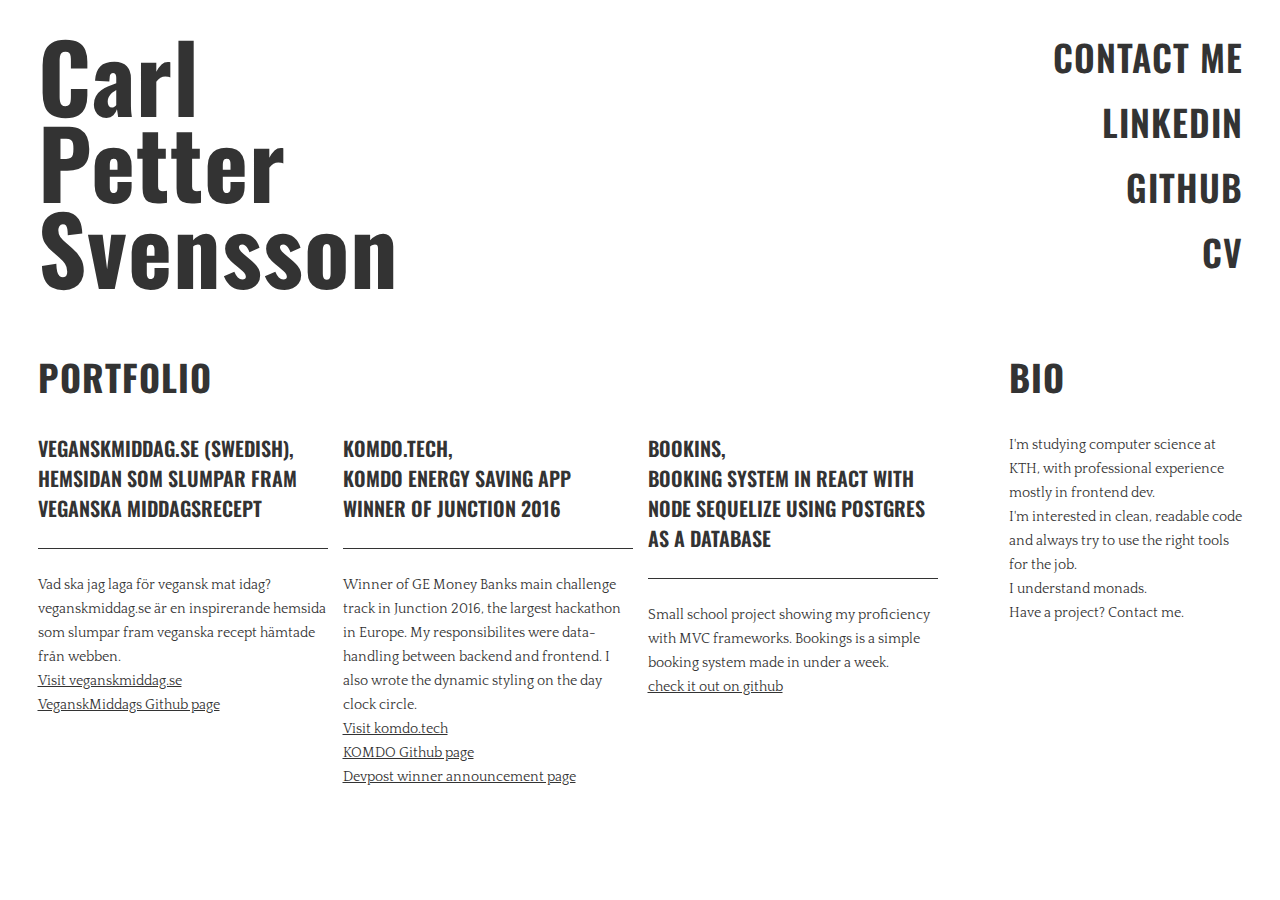
<file: index.html>
<!DOCTYPE html>
<html lang="en">

<head>
    <meta name="viewport" content="width=device-width, initial-scale=1.0">
    <meta charset="UTF-8">
    <link rel="apple-touch-icon" sizes="180x180" href="/apple-touch-icon.png">
    <link rel="icon" type="image/png" sizes="32x32" href="/favicon-32x32.png">
    <link rel="icon" type="image/png" sizes="16x16" href="/favicon-16x16.png">
    <link rel="manifest" href="/manifest.json">
    <link rel="mask-icon" href="/safari-pinned-tab.svg" color="#5bbad5">
    <meta name="theme-color" content="#ffffff">
    <link href="https://fonts.googleapis.com/css?family=Oswald|Quattrocento" rel="stylesheet">
    <link href="style.css" rel="stylesheet" type="text/css">
    <link href="mobile_menu.css" rel="stylesheet" type="text/css">
    <!-- Global Site Tag (gtag.js) - Google Analytics -->
    <script async src="https://www.googletagmanager.com/gtag/js?id=UA-88941103-2"></script>
    <script>
      window.dataLayer = window.dataLayer || [];
      function gtag(){dataLayer.push(arguments)};
      gtag('js', new Date());

      gtag('config', 'UA-88941103-2');
    </script>

    <title>Carl Petter Svensson</title>
</head>

<body id="body">
    <div class="modal-menu">
        <nav>
            <a target="_blank" rel="noopener" href="mailto:karlpetter.svensson91@gmail.com">
                <h3>CONTACT ME</h3>
            </a>
            <a target="_blank" rel="noopener" href="https://www.linkedin.com/in/karl-petter-svensson-865a8b43/">
                <h3>LINKEDIN</h3>
            </a>
            <a target="_blank" rel="noopener" href="https://github.com/karlpet">
                <h3>GITHUB</h3>
            </a>
            <a target="_blank" rel="noopener" href="https://github.com/karlpet/karlpet.github.io/blob/master/Professional_CV.pdf">
                <h3>CV</h3>
            </a>
        </nav>
    </div>

    <header>
        <div class="burger-container" onclick="toggleMenu()">
            <div id="menu_icon"><span></span></div>
        </div>
        <section class="title">
            <h1>Carl</h1>
            <h1>Petter</h1>
            <h1>Svensson</h1>
        </section>


        <section class="links">
            <a target="_blank" rel="noopener" href="mailto:karlpetter.svensson91@gmail.com">
                <h3>CONTACT ME</h3>
            </a>
            <a target="_blank" rel="noopener" href="https://www.linkedin.com/in/karl-petter-svensson-865a8b43/">
                <h3>LINKEDIN</h3>
            </a>
            <a target="_blank" rel="noopener" href="https://github.com/karlpet">
                <h3>GITHUB</h3>
            </a>
            <a target="_blank" rel="noopener" href="https://github.com/karlpet/karlpet.github.io/blob/master/Professional_CV.pdf">
                <h3>CV</h3>
            </a>
        </section>
    </header>

    <main class="main-content">
        <section class="bio">
            <h2>BIO</h2>
            <p>I'm studying computer science at KTH, with professional experience mostly in frontend dev.</p>
            <p>I'm interested in clean, readable code and always try to use the right tools for the job.</p>
            <p>I understand monads.</p>
            <p>Have a project? Contact me.</p>
        </section>
        <section class="portfolio">
            <h2>PORTFOLIO</h2>
            <div class="articles">
                <article>
                    <h4>
                        VEGANSKMIDDAG.SE (SWEDISH),<br> HEMSIDAN SOM SLUMPAR FRAM<br> VEGANSKA MIDDAGSRECEPT
                    </h4>
                    <div class="line"></div>
                    <p>Vad ska jag laga för vegansk mat idag? veganskmiddag.se är en inspirerande hemsida som slumpar fram veganska
                        recept hämtade från webben.
                    </p>
                    <a target="_blank" rel="noopener" href="http://veganskmiddag.herokuapp.com">Visit veganskmiddag.se</a>
                    <a target="_blank" rel="noopener" href="https://github.com/karlpet/veganskmiddag">VeganskMiddags Github page</a>
                </article>
                <article>
                    <h4>
                        KOMDO.TECH,<br> KOMDO ENERGY SAVING APP<br> WINNER OF JUNCTION 2016
                    </h4>
                    <div class="line"></div>
                    <p>
                        Winner of GE Money Banks main challenge track in Junction 2016, the largest hackathon in Europe. My responsibilites were
                        data-handling between backend and frontend. I also wrote the dynamic styling on the day clock circle.
                    </p>
                    <a target="_blank" rel="noopener" href="http://calm-peak-94128.herokuapp.com/">Visit komdo.tech</a>
                    <a target="_blank" rel="noopener" href="https://github.com/karlpet/Junction2016">KOMDO Github page</a>
                    <a target="_blank" rel="noopener" href="https://devpost.com/software/junction2016-zw7qno">Devpost winner announcement page</a>
                </article>
                <article>
                    <h4>
                        BOOKINS, <br>BOOKING SYSTEM IN REACT WITH NODE SEQUELIZE USING POSTGRES AS A DATABASE
                    </h4>
                    <div class="line"></div>
                    <p>
                        Small school project showing my proficiency with MVC frameworks. Bookings is a simple booking system
                        made in under a week.
                    </p>
                    <a target="_blank" rel="noopener" href="https://github.com/karlpet/bookings">check it out on github</a>
                </article>
            </div>
        </section>
    </main>

    <script>
        function toggleMenu() {
            var menu = document.querySelector('.modal-menu');
            menu.classList.toggle('menu-opened');
            var burgerContainer = document.querySelector('.burger-container');
            burgerContainer.classList.toggle('menu-opened');
            var burgerContainer = document.querySelector('.main-content');
            burgerContainer.classList.toggle('menu-opened');
            var body = document.getElementById('body');
            body.classList.toggle('menu-opened');

        }
    </script>
</body>

</html>
</file>
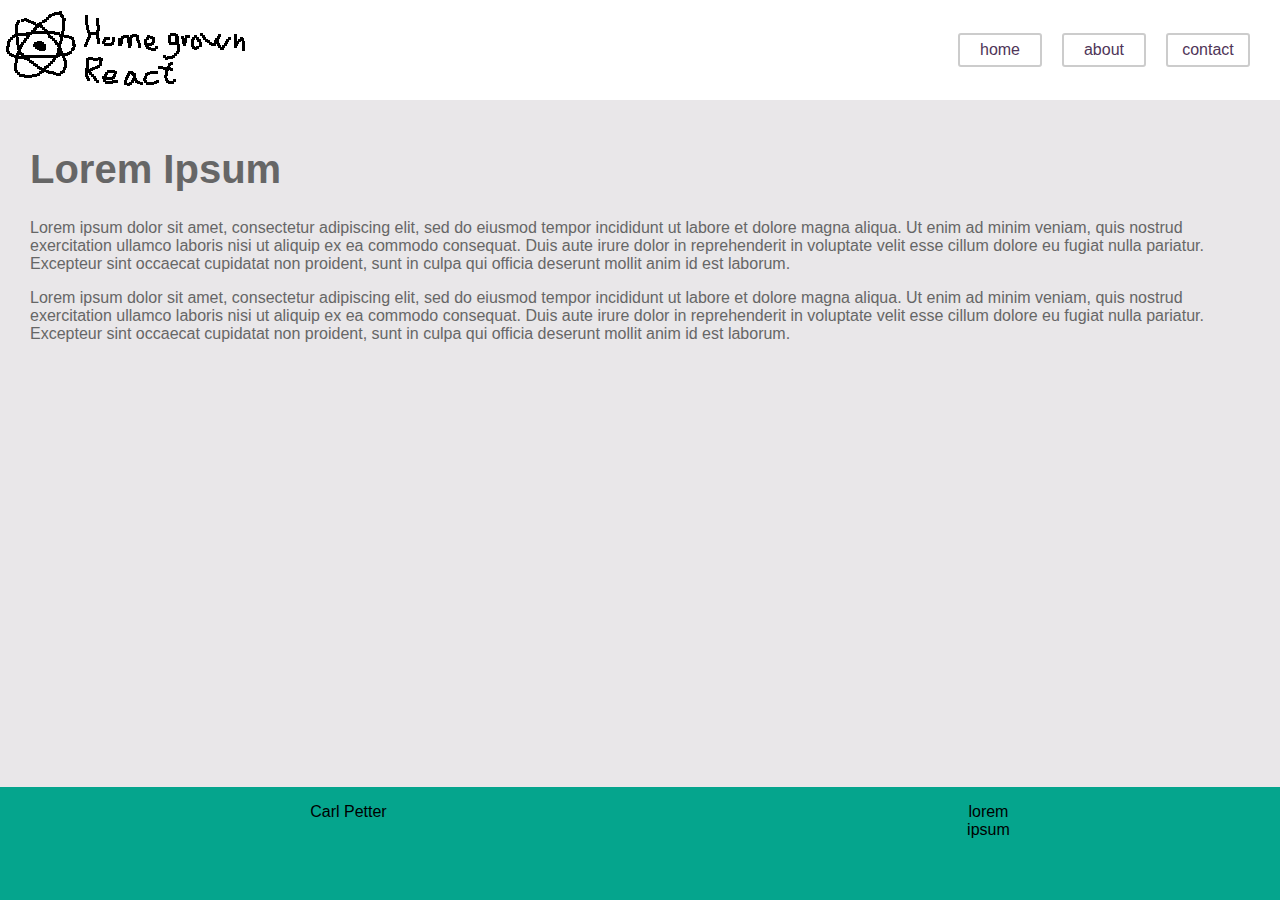
<file: homemade/index.html>
<!DOCTYPE html>
<html lang="en">

<head>
  <meta charset="UTF-8">
  <meta name="viewport" content="width=device-width, initial-scale=1.0">
  <meta http-equiv="X-UA-Compatible" content="ie=edge">
  <link rel="stylesheet" type="text/css" href="src/stylesheets/style.css">
  <title>React Homegrown</title>
</head>

<body>
  <div id="root"></div>
  <script src="lib/module/module.js"></script>
  <script src="src/index.js"></script>
</body>

</html>
</file>
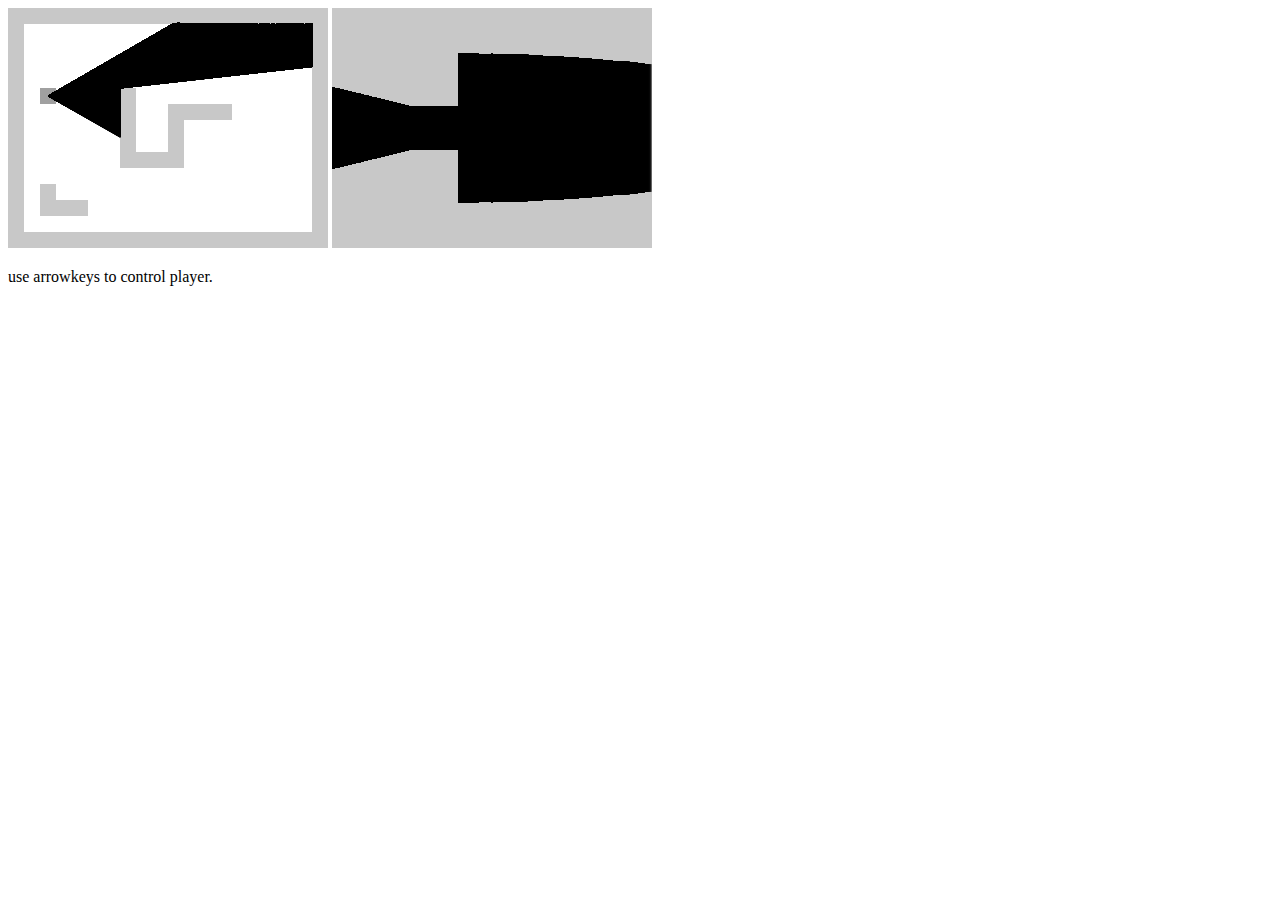
<file: raycaster/index.html>
<!DOCTYPE html>
<html lang="en">
<head>
  <meta charset="UTF-8">
  <meta name="viewport" content="width=device-width, initial-scale=1.0">
  <meta http-equiv="X-UA-Compatible" content="ie=edge">
  <title>Document</title>
</head>
<body>
<canvas id="minimap"></canvas>
<canvas id="playerview"></canvas>
<p>use arrowkeys to control player.</p>
</body>
<script src="script.js" ></script>
</html>
</file>
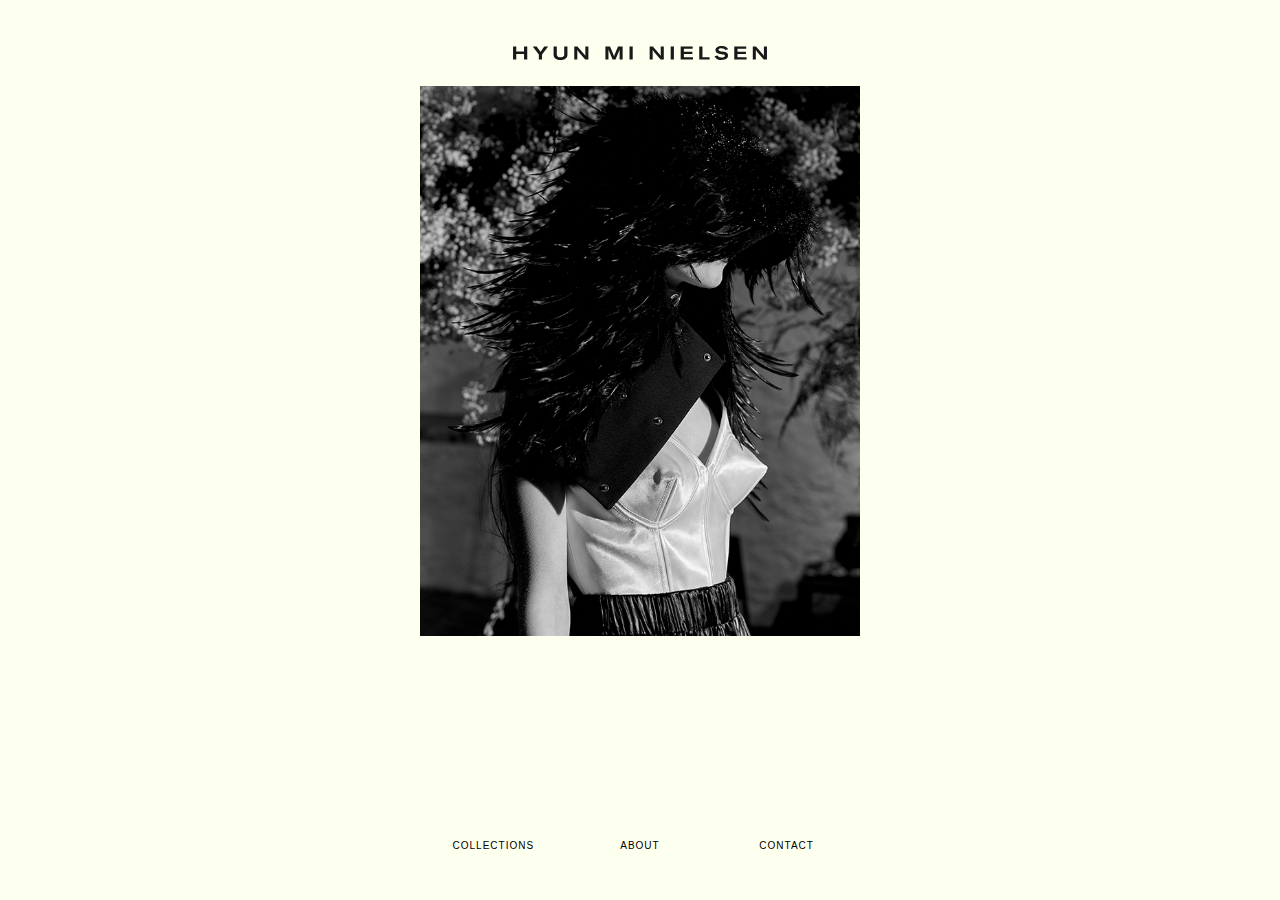
<file: hidden/NEW_HMN/index.html>
<!DOCTYPE html>
<html lang="en">
<head>
  <meta charset="UTF-8">
  <meta name="viewport" content="width=device-width, initial-scale=1.0">
  <meta http-equiv="X-UA-Compatible" content="ie=edge">
  
  <link rel="stylesheet" type="text/css" href="style.css">

  <title>HYUN MI NIELSEN</title>
</head>
<body>

  <header class="header">
    <a class="header__title" href="index.html"></a>
  </header>
  
  <main class="main">
    <div class="carousel" id="carousel">
      <img class="carousel__image carousel__image--front" id="aw_front" src="images/collections/aw/01_hmn_aw19.jpg" />
      <img class="carousel__image carousel__image--back"  id="aw_back" src="images/collections/aw/02_hmn_aw19.jpg" />
    </div>
    
    <div class="links">
      <a class="link" href="collections.html">Collections</a>
      <a class="link" href="about.html">About</a>
      <a class="link" href="contact.html">Contact</a>
    </div>
  </main>

  <script src="script.js"></script>
</body>
</html>
</file>
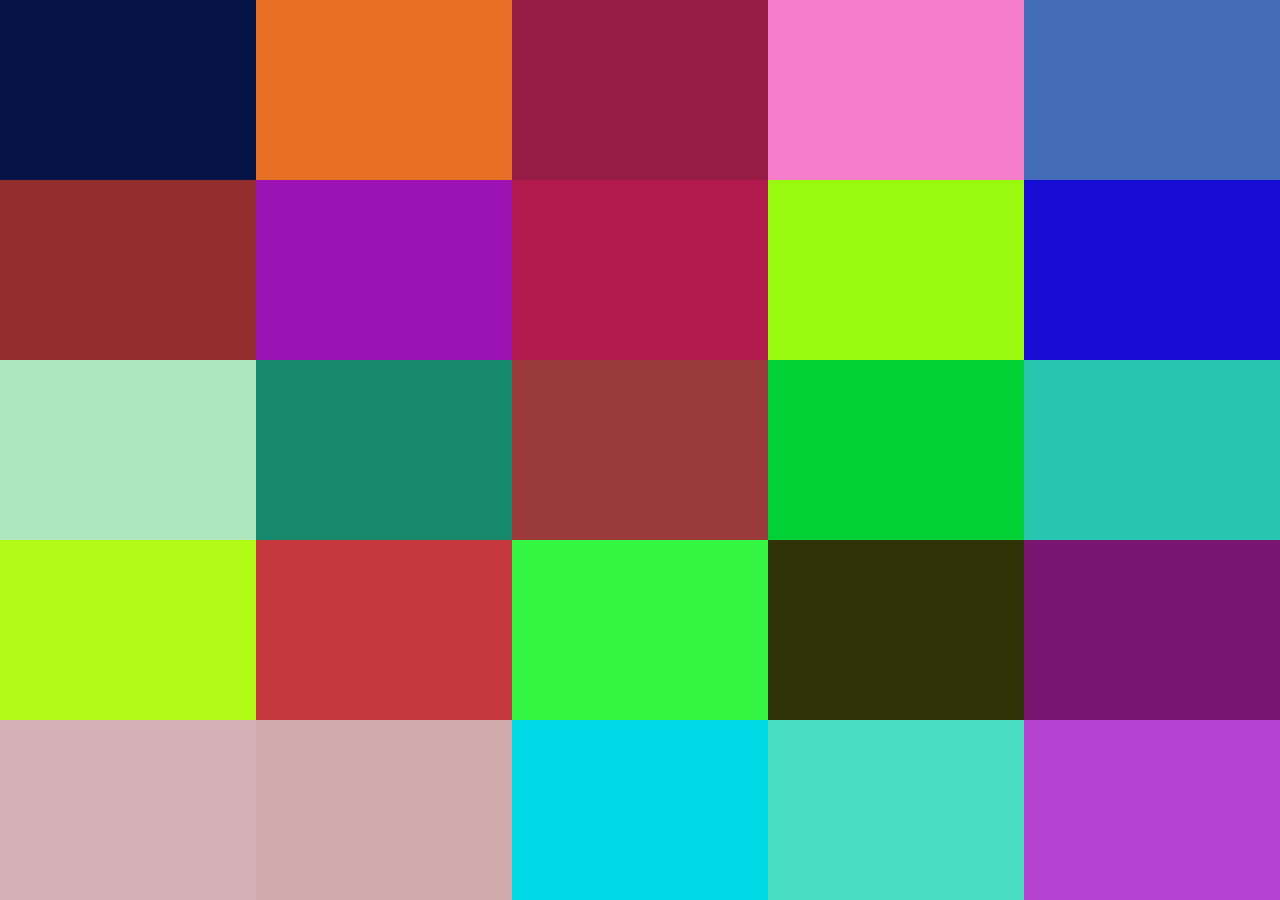
<file: gridz.html>
<!DOCTYPE html>
<html lang="en">
<head>
    <meta charset="UTF-8">
    <meta name="viewport" content="width=device-width, initial-scale=1.0">
    <title>Document</title>
    
    <style>
    html, body {
    margin: 0;
    padding: 0;
    width: 100%;
    height: 100%;
}

#box {
    width: 100%;
    height: 100%;
    background-color: gray;
    overflow: hidden;
}

.item {
    height: 20%;
    width: 50%;
    display: inline-block;
    vertical-align: top;
}

@media screen and (min-width: 640px) {
    .item {
        width: 33.333%;
    }
}

@media screen and (min-width: 960px) {
    .item {
        width: 25%;
    }
}

@media screen and (min-width: 1280px) {
    .item {
        width: 20%;
    }
}

@media screen and (min-width: 1600px) {
    .item {
        width: 16.666667%;
    }
}

@media screen and (min-width: 1920px) {
    .item {
        width: 14.285714%;
    }
}

@media screen and (min-width: 2240px) {
    .item {
        width: 12.5%;
    }
}
    </style>
</head>
<body>
  <div id="box"></div>
<script>
    function getColor() {
        return '#' + Array.apply(0, {length: 6}).map(function(_) { return Math.floor(Math.random() * 16).toString(16) }).join('')
    }
    var colors = Array.apply(null, { length: 70 }).map(function() { return getColor()});
    console.log(colors);

function shuffle (array) {
  var i = 0
    , j = 0
    , temp = null

  for (i = array.length - 1; i > 0; i -= 1) {
    j = Math.floor(Math.random() * (i + 1))
    temp = array[i]
    array[i] = array[j]
    array[j] = temp
  }
}

shuffle(colors)

var box = document.querySelector('#box')

colors.forEach(function(color) {
    var item = document.createElement('div')
    item.style.backgroundColor = color
    item.classList.add('item')
    box.appendChild(item)
})

</script>
</body>
</html>
</file>
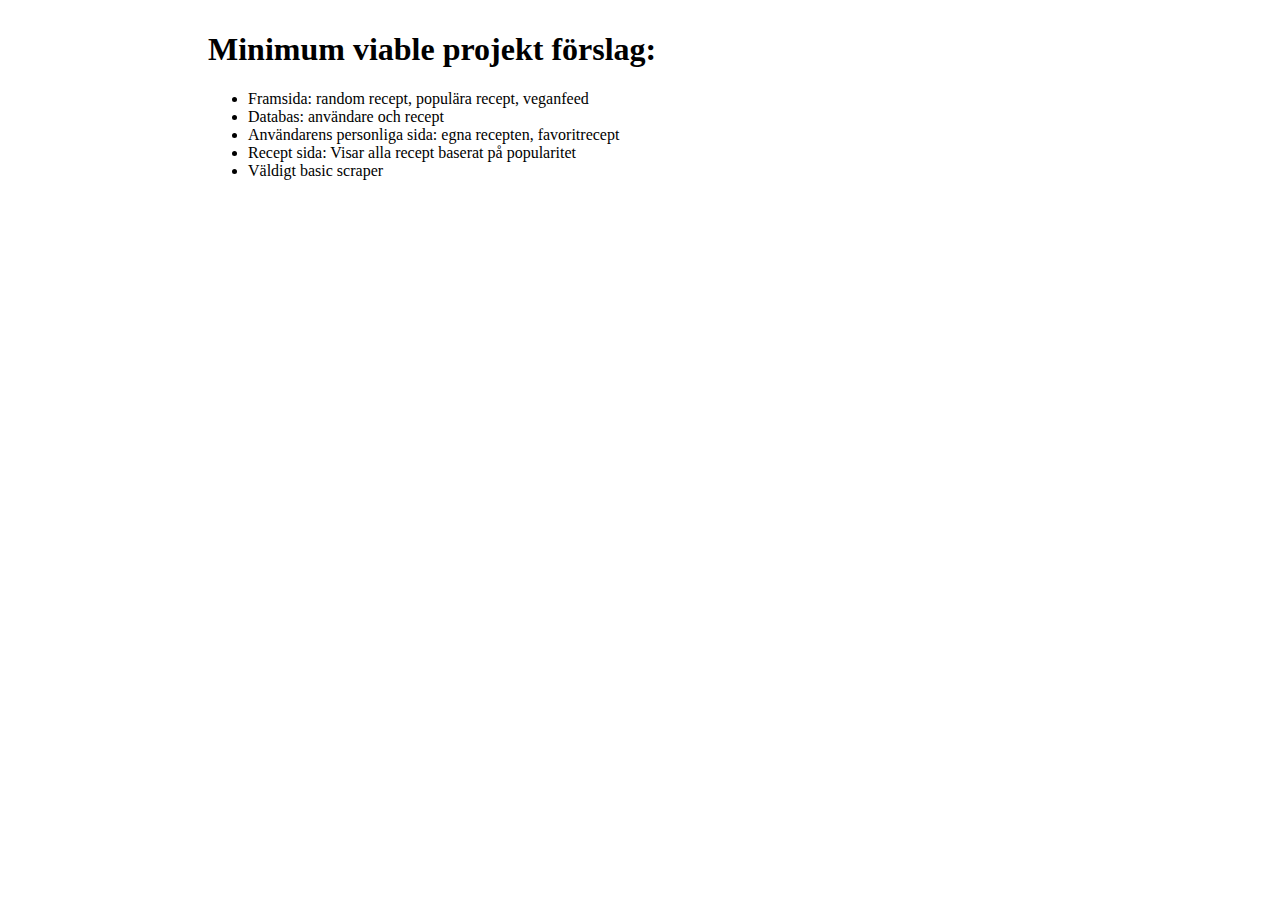
<file: veganportal.html>
<!--[if IE]><meta http-equiv="X-UA-Compatible" content="IE=5,IE=9" ><![endif]-->
<!DOCTYPE html>
<html>

<head>
    <title>Veganportalen</title>
    <meta charset="utf-8" />
</head>

<body>
    <div class="mxgraph" style="max-width:100%;border:1px solid transparent;" data-mxgraph="{&quot;highlight&quot;:&quot;#0000ff&quot;,&quot;nav&quot;:true,&quot;resize&quot;:true,&quot;toolbar&quot;:&quot;zoom layers lightbox&quot;,&quot;edit&quot;:&quot;_blank&quot;,&quot;xml&quot;:&quot;&lt;mxfile userAgent=\&quot;Mozilla/5.0 (X11; Linux x86_64) AppleWebKit/537.36 (KHTML, like Gecko) Chrome/56.0.2924.87 Safari/537.36\&quot; version=\&quot;7.8.8\&quot; editor=\&quot;www.draw.io\&quot; type=\&quot;device\&quot;&gt;&lt;diagram id=\&quot;237d9707-6b98-fc60-f38e-0162e6b934d1\&quot; name=\&quot;Page-1\&quot;&gt;3Vlbc+smEP41fmzGknxJHh2fpJ1pz5Nn2p5HLGGJCIGKkC/99d0FZBlLOcdnYtmZ5sGBZdldPr5dwB5Fy2L/qyJl9lUmlI/CcbIfRV9GYRhEswD+oeRgJfNGkCqWOKVWsGL/UiccO2nNElp5ilpKrlnpC2MpBI21JyNKyZ2vtpHc91qSlHYEq5jwrvQvlujMSh+n41b+G2Vp1ngOxm5kTeI8VbIWzt8ojDbmzw4XpLHl9KuMJHJ3IopeRtFSSaltq9gvKUdsG9jsvNd3Ro9xKyr0JRNmLgx9aJZOE0DCdaXSmUylIPyllT6b5VE0MIZepgsOzQCadM/03yh+CKeu+60ZElod7Ni06X5zFt6o1gfHAVJrCaLW8R9Sls6GDRXje3exTlTJWsVOa+LoQ1RKndb0CDQQmMqCQjCgoignmm1968QxKT3qtWhCwwHaD+7jMODOz8G9OYDzGwHYlINrI/ip2fl0I3Cd6y3htTP6qkhBd1LlHdRbTHGpu4xpuiqJWcQOTgAfZ2eXKk3338eiu8pmQlNp3fkxc91dW4xnDTmyk0Lc6H0ElzAagnTBCeWa+nhkncc5Ozgs7ab3o920Q7svRJM1qeinY13QQ7sg7KHd8fj/ULELByl2Hu882gU+7YZn3fx+rJt3WPcnoztcg0iZuD/1phdQL+yreNehXtAB4H9Gvacu9W51CwxucJ7Mv3eezO8C763uiE+dzF6U7O75HIUXHCXD5XP3breiEDwgLwU+Q0GdYIOUDPYrHMs4Q/[base64]/hb/XwKK1iqA5Uod+6LME1tbS2zIeaCp+xMkn1JtfIZKqYTFiVawcOKbgjnYsdKb2iJ/wzRlIHDqKSGBC5RdGMWp2MCPTv7HTRN0puJ83nhnGt7Iw1cM1knIYKxtyOVLnFdVJiUL8TUeX0aBI848QacrnyU9QkIaSTBkhSttGmzyV/eA/Ws2IMZVX7FbfSSuZ0KblUIBFAARBC9PxMRKAQCehyukELWKJZTPjCiQuWJOb47Cvw/pE6wHMhCi58pT5e45U6yGvBv1UMf28Ieh6iN7uXdV+iXgE4gXb2T41fyD4jcX9xHFxg5lNMyHb8rGpcmA4/dTdpMsC5vgqRJz/8smXew+LoKl+2dK9vK7g7mBNgoWLEIta16j7QPkMN2UihXWqEx74LMbj+vvSUl3DctzE/vy/QbX9zMGMnP+xEL/8B&lt;/diagram&gt;&lt;/mxfile&gt;&quot;}"></div>
    <div style="display: inline-block;vertical-align:top;margin-left:200px;">
        <h1>
            Minimum viable projekt förslag:
        </h1>
        <ul>
            <li>Framsida: random recept, populära recept, veganfeed</li>
            <li>Databas: användare och recept</li>
            <li>Användarens personliga sida: egna recepten, favoritrecept</li>
            <li>Recept sida: Visar alla recept baserat på popularitet</li>
            <li>Väldigt basic scraper</li>
        </ul>

    </div>
    <div class="mxgraph" style="max-width:100%;border:1px solid transparent;" data-mxgraph="{&quot;highlight&quot;:&quot;#0000ff&quot;,&quot;nav&quot;:true,&quot;resize&quot;:true,&quot;toolbar&quot;:&quot;zoom layers lightbox&quot;,&quot;edit&quot;:&quot;_blank&quot;,&quot;xml&quot;:&quot;&lt;mxfile userAgent=\&quot;Mozilla/5.0 (X11; Linux x86_64) AppleWebKit/537.36 (KHTML, like Gecko) Chrome/56.0.2924.87 Safari/537.36\&quot; version=\&quot;7.8.8\&quot; editor=\&quot;www.draw.io\&quot; type=\&quot;device\&quot;&gt;&lt;diagram id=\&quot;237d9707-6b98-fc60-f38e-0162e6b934d1\&quot; name=\&quot;Page-1\&quot;&gt;pVTJbtswEP0aAe1NS+Kmx8TZLrnUQHKmxbFEmOQIFG3Z/[base64]/sZ76duAttck3PQJRyYPEDteSUp94OJIZuXMCG3NV4QKL8SNoD94sEJXV8ffN42TsG3BtmT8EIqodhbY8ufVVTb2TEo6dsHXuTLtXUBHWVJsDTNnsohFDsb3nzKSNE91ozy/[base64]/BweN/odS6ePgE=&lt;/diagram&gt;&lt;/mxfile&gt;&quot;}"></div>
    <div class="mxgraph" style="float:left;max-width:100%;border:1px solid transparent;" data-mxgraph="{&quot;highlight&quot;:&quot;#0000ff&quot;,&quot;nav&quot;:true,&quot;resize&quot;:true,&quot;toolbar&quot;:&quot;zoom layers lightbox&quot;,&quot;edit&quot;:&quot;_blank&quot;,&quot;xml&quot;:&quot;&lt;mxfile userAgent=\&quot;Mozilla/5.0 (X11; Linux x86_64) AppleWebKit/537.36 (KHTML, like Gecko) Chrome/56.0.2924.87 Safari/537.36\&quot; version=\&quot;7.8.8\&quot; editor=\&quot;www.draw.io\&quot; type=\&quot;device\&quot;&gt;&lt;diagram id=\&quot;237d9707-6b98-fc60-f38e-0162e6b934d1\&quot; name=\&quot;Page-1\&quot;&gt;5Vtbc6M2FP41ftwOIMDOo+PG7cN2ppNM291H2chYjSxRIV/SX1/dMFfHZDDgdPOQwEES0neOvnNBmYDF7vQLh8n2NxYhMvGc6DQBP088zwWhK/8oyZuRTDNBzHFkG+WCF/wvskLHSvc4QmmpoWCMCJyUhWtGKVqLkgxyzo7lZhtGym9NYIxqgpc1JHXpXzgSWyOdBU4u/xXheJu92XXskxVcv8ac7al938QDG/1jHu9gNpZtn25hxI4FEXiagAVnTJir3WmBiMI2g830W154ep43R1S06QBmdh7iLVs7iiQU9pZxsWUxo5A85dJHvT6kRnDk3VbsiLx05SU6YfGtcP1dNfkpUHdU8Ldvtoe+yZ/9jYR4szYA94JJUf7er4wldsQNo8I2cyVQj2bmaroXF29FKdvztW3lW3OCPEa2FXDPyEuLRmyH5PxkG44IFPhQHh5a04rP7XJ45YVFuBlt3+kDbYuwxdstoZ2D/90OMD7awVBomyEOkOztoM8ISrLwnHmSyN+PMEU1feRoKxCOWyzQSwL1co6S68oasC9AXKDT+6jUl3sqm4QlytDeHnPWCTLZtsA4mawLPt5DDaA/[base64]/X4cpHe/HrJRueEYynUr3OcFzm2VG/xo0U+Tbn1vDN2CoGfdhv3odvrJlAvGUG4A+lVuttJCYDLxQqIiuQgfSloP/9mr1PVRhYpfbNQ3V4m6RBLxiQ7ZdEJOxZdUq0A9db3klPeVV7H6u+RMr9Ik6/PslXK2+q2m0RATWe+5tgSlxzVOkFSFxCyEOxVZ0VWaFOYx/OyoDtlXhMWmICL0VO9oglyGrWx3Ru/SRLrEtNUdneUbdrp9ZGrurGWqNr1B0BtMB3ed3tj0GtbpNfDvIS7K6HZ5ob0/e7d9ZzoOh68i3aUxjBJIfdQYHma92kIGTME1/5Fqgk4NWc5LDG+41viKRQuPYAm86PVadpEqUIWK/wXVgyxzuVYFcoMbcL3fS4HDeafAYaPsEbf3tL69O+fArX1rP3T62fDunJe2xtsdHO/[base64]/EP0lq4Z/7SFJm92Pf04p6E3Tz+CH+4rjQ8atnnXSlPrbA/UdtKSMemTll/[base64]/49iosN+4loSnBPKxWnUkgzPM824j1K5uJm8WR2VHAaVHTX8WNYw6FJXW6RU9S1FUjun42qybsftEzegfNxOpK3+f8XGMTzf+IAT/8B&lt;/diagram&gt;&lt;/mxfile&gt;&quot;}"></div>
    <div class="mxgraph" style="clear:both;max-width:100%;border:1px solid transparent;" data-mxgraph="{&quot;highlight&quot;:&quot;#0000ff&quot;,&quot;nav&quot;:true,&quot;resize&quot;:true,&quot;toolbar&quot;:&quot;zoom layers lightbox&quot;,&quot;edit&quot;:&quot;_blank&quot;,&quot;xml&quot;:&quot;&lt;mxfile userAgent=\&quot;Mozilla/5.0 (X11; Linux x86_64) AppleWebKit/537.36 (KHTML, like Gecko) Chrome/56.0.2924.87 Safari/537.36\&quot; version=\&quot;7.8.8\&quot; editor=\&quot;www.draw.io\&quot; type=\&quot;device\&quot;&gt;&lt;diagram id=\&quot;237d9707-6b98-fc60-f38e-0162e6b934d1\&quot; name=\&quot;Page-1\&quot;&gt;1VhNc9s2EP0tPWgmuXT4YVPy0ZLdOjPOjCdOJukRIiEKFQiwIGhJ/fXdBUCRFKmUShjF8UEGFotd4O3iLcBJuMh2fyqSr9/LhPJJ4CW7SXg3CQI/jHz4h5K9lUz9wApSxRKnVAue2b/[base64]/XQuBTapUtw6Lslus2jdbo7iYd/QBmyl8qMarUHFTfhysVl387HbZ0EQRXqdSMBQicjLu/Sg+Eae2g4+PtDEc06iNMEstJ1pdJrmUpB+H0tPUKnERq6Y/pLo/0XqvweXGNXwMq+uCmm0xj8m2q9dwiTUksQ1Z4fpcydzUYg4GyHc7t2XPDXkYf9yVLFTiuK3OEmKqVOLZr2R0hRTjR7advvA9xMvVWK7BsKuWRCFw3LTyioA+9H7cjfXB/FzhqsI3lY2aDgTr0fH9zp14L7SmJ78xpiG3reqMGtdtog0U8FBf67nQQRR8ZL2As0U23AtKKlOpaAmx69hugBNow1RFRjRW7aZtDCGLMc6mZtsKkx2M8YS8TlLLlMc1no4hKeSZIxYU4Y0eVFPFq0sRJAIUDPsVT0Eo4/0JQVGhIMLlhEX8SlyefA+/QO9wk0wkR6EuMjnqtZzD9R4hvMdkw91c0hBqbBEzUfv8ZH3RrvB3013h+hyE/9Dj4j1AGvWwcuzPXTHq6PfgrXz67bN7ioVcjP1f/+2jDt1IYPljd6q8NHpvnwA/0uw3dM4L1R9J+SKZr89nb4XJHCBEbFGfS8kHIDJx95hxaxYrlmUgynLaLN5IHqTzIvOVFM7wdPuTuHDW2pwgcKZFcJR0P9qoR2eKacZrTeV4t/NQajBRditMPN1m/fbGezaSV4oorBBhBXY+HCJHjzA0hw8Oux+5Cfu+vXGEzz8PH9Iy6bbHGD+CEg8FZKZgaCjBq0mMYjBCjFG0NLZ95KzjrHI57ubyCeX40QDt8nLsMIYScVn2PAARCqnihYs1YmW2KAA3b19rsz9JGJzbmFc3Dhwqw3McRvibhs1qyegFlEMoyz/TXb6q2U3hs4kAVbcnOl2W62RCEoCVOYbGB1JScBAOwJShO0TOxrqiTGNdtZm7mSMS2Kk8X+tefnVfS/BSu8Gik9oVt/TrUXuPqbdXj/Hw==&lt;/diagram&gt;&lt;/mxfile&gt;&quot;}"></div>
    <div class="mxgraph" style="max-width:100%;border:1px solid transparent;" data-mxgraph="{&quot;highlight&quot;:&quot;#0000ff&quot;,&quot;nav&quot;:true,&quot;resize&quot;:true,&quot;toolbar&quot;:&quot;zoom layers lightbox&quot;,&quot;edit&quot;:&quot;_blank&quot;,&quot;xml&quot;:&quot;&lt;mxfile userAgent=\&quot;Mozilla/5.0 (X11; Linux x86_64) AppleWebKit/537.36 (KHTML, like Gecko) Chrome/56.0.2924.87 Safari/537.36\&quot; version=\&quot;7.8.8\&quot; editor=\&quot;www.draw.io\&quot; type=\&quot;device\&quot;&gt;&lt;diagram id=\&quot;237d9707-6b98-fc60-f38e-0162e6b934d1\&quot; name=\&quot;Page-1\&quot;&gt;3Vltk5s2EP41numXZgwctvPRdu/SzrTTTJxMmo8yyKCeQFQIv/TXd1cIkA3mjM+eS3NfTiyrlbTPsy/CI2+Z7D9IksV/iJDykTsO9yPvl5HrOt7EgX8oOZSSqeOWgkiy0Cg1ghX7lxrh2EgLFtL8SFEJwRXLjoWBSFMaqCMZkVLsjtU2gh+vmpGItgSrgPC29CsLVVxKZ/64kf9KWRRXKztj82ZNgudIiiI1641cb6P/ytcJqWwZ/TwmodhZIu9x5C2lEKocJfsl5ejbym3lvKczb+t9S5qqSya478sZW8ILc/[base64]/2ij3+uPuv540BSoigMUrqrDHfuoNcKFxFLR8jLJ3RboWIhEdbhloosLPdT7mT85TdkLVWKpVHeb+8y6UkUNHx0zjDWChCLrpD8mkAIgI4IyOIOlJ12cNbr4Kw7uwFpZ27LQTSELGoehQRgI5ES/thIT0LachfdM/UXit+5vnn8Zl79DYgejCuBLgJEjfHfhcjOeLzcHu6p371wBFHIwGhNZ6beEBlRZcdnGwZJOVFse2y/y6d66lxKcrAUMsFSlVuWP6KgQbcFr3OSy1/S91/Qd3r1YVDuuGFDffTLCPJwH4J8f/yYeW/Bjwevlx+vx296H/ympwCCu+XBwhYfvxkL3wG4bxL8k5l/V3Crk1otxyfsOtFFWDvmZYUm2Aw+bR1drFul+KcFDUiRYwlWMcWivsNxQHAohV5QbHVtBuRgMVyRbSq9HUlTgrcEoWGA3cdQuXVbL/gPUpP9dkmeTjpK8uQWFdlpYfo5prnVIcmqNQxEAVciOJfIc7bmuP81tmAkQZel6zzrbr7IGhp/Eiga6jPBkUrktIuCZ7xWXYZb+0bRHcE37Y9cvwWGd6+evqwJl/b0eYYx09m/SxqwjFodPKxsq196LehY/cOj6aQx2dUrnbXXNTMRuU4aIis4abb7QvvdYykGGDQfJSlZdrVBSM80V6+xIEkaisTyzNNQU68AZ8hV7Bi5AVcoGrI28kOuTJ1WJU0g7b9mX7I83dXzN5xE1nwTSgprki4x94dvIzVzVgFUoaML+IBTkBADINcmcAR0LM+SEGUHR1VfDTvf/Vi3XPf9SSvUdc3173bNbX+bOUnQay6i7g8sJ/kVFTOd5a7Mz1U6QkO3yEGXpBZ9uqsTy5Wz6wRy5fzz4X/P6P+/BZY/fdPvR5P+Bsly3eSfAj+IL7Bp/Nl4Qld4/Khcv+3tqaq6bS4na80KxsGXOo8KFBa6SV7iI9KF6O2i0I61rtZrcK879Ot5jfptvp/fqr+um+eeBtvpItDDcP5g81X/LFJeeJvfnrzH/wA=&lt;/diagram&gt;&lt;/mxfile&gt;&quot;}"></div>
    <div class="mxgraph" style="max-width:100%;border:1px solid transparent;" data-mxgraph="{&quot;highlight&quot;:&quot;#0000ff&quot;,&quot;nav&quot;:true,&quot;resize&quot;:true,&quot;toolbar&quot;:&quot;zoom layers lightbox&quot;,&quot;edit&quot;:&quot;_blank&quot;,&quot;xml&quot;:&quot;&lt;mxfile userAgent=\&quot;Mozilla/5.0 (X11; Linux x86_64) AppleWebKit/537.36 (KHTML, like Gecko) Chrome/56.0.2924.87 Safari/537.36\&quot; version=\&quot;7.8.8\&quot; editor=\&quot;www.draw.io\&quot; type=\&quot;device\&quot;&gt;&lt;diagram id=\&quot;237d9707-6b98-fc60-f38e-0162e6b934d1\&quot; name=\&quot;Page-1\&quot;&gt;5Vjbcts2EP0azrQvGYqUL3q0VDt5aJOOlZk2jxC5IhGDWBYEdenXdxcAb5LcpFPHM2k9HotY7A1n9yxoRemqOrw1oi5/wRxUlMT5IUp/ipJkll7P6IMlRy+5mSVeUBiZB6VBsJZ/QhDGQdrKHJqJokVUVtZTYYZaQ2YnMmEM7qdqW1TTqLUo4EywzoQ6l/4mc1t66e1VPMjfgSzKLvIsDjsbkT0VBlsd4kVJunU/frsSna+g35Qix/1IlN5H6cogWv9UHVagGNsONm/38Mxun7cBbb/[base64]/x5ZOgK3JgtbtbaC2MAUEtdvF5RoYUMLK3dT/v4G0C37a+VIXvvULdI+xLQnIonTdUwjNFYdNQ83YeL0MlaIZ5JVzYZkyQudhTDRu/Bj+K5UF49ROSjkUavZMo4+Kdwp9x5+MkCbWdrV4yU6/Pu/0m5sLnT57kVafneHzTVqdoDDH0RYvPwUHr0yDxTkNFvHlAr08Dc4vgIehUVcu1Qrch7H0gVs2plaLVvNoyVOaj9Z1t7eosWnkRh3dhZeVUrO9AmE0O00fwm9yrXji53JHjwU/PkKFO0cZ0ThjzT5kVSvRskfw5BtRyxPNFdzhbHvjkAS86eIQEqNQF6L/2jprA5msnXM6JgZOb0QDnWd/QXLcx071coTvjOb9TfVFnicvwfOr/xvPF/EFns9fiedd8BHP37WVu862U76LvJLulkPzFPgMWDvuUdpMgLItHBkqqoYTuKHQMC2GK9CWwrq3cXBktISMFGrCL09exoJf7/uQMWp/adLbsr9Wz6hqS/ZqxL735+i6xYG1nINmH2qk85WToBNtzKnki6Z3jB4frgEIWSjZ9JNTuKL49DXsL0+TAIxHoPH61fRkj/2hLVQ84kTFA0RvmvqfZPvDh+U6Su/Iz3uk1252WOLeRZRuAoPQzVDMcBUMFcw5n/cfPrKd2LkDc+2ISyWaH18D748hUTed6P8vhwm9kBVcd25eheo/Mp/n8avO5/nZwLjLc9eorgt72g3X4+qkwQOFnc2I9cb3EF/1rs0NVoPJMIviP1qgyN9bla5uvmGVaDl8N+D2Rl/ApPd/AQ==&lt;/diagram&gt;&lt;/mxfile&gt;&quot;}"></div>
    <script type="text/javascript" src="https://www.draw.io/js/viewer.min.js"></script>
</body>

</html>
</file>
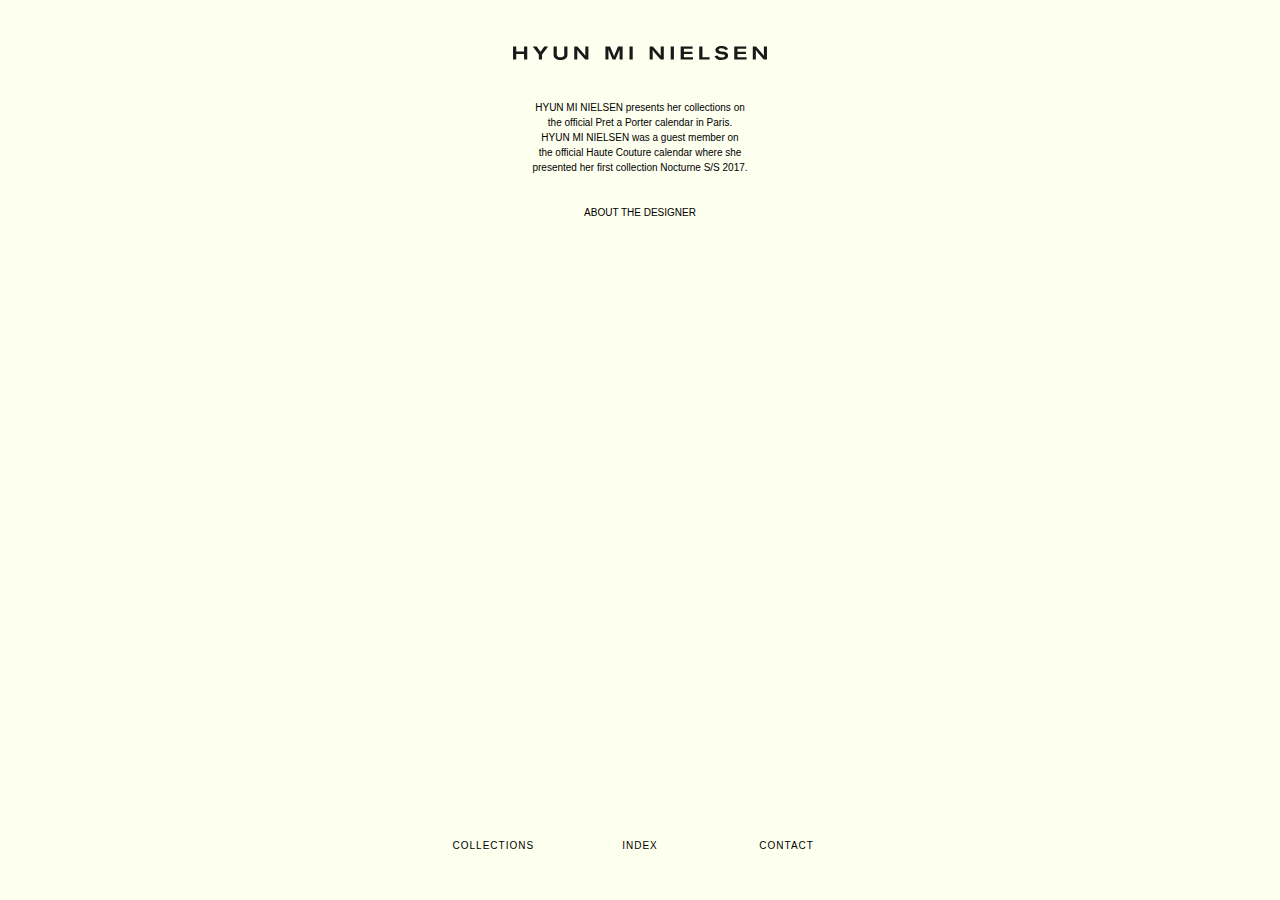
<file: hidden/NEW_HMN/about.html>
<!DOCTYPE html>
<html lang="en">
<head>
  <meta charset="UTF-8">
  <meta name="viewport" content="width=device-width, initial-scale=1.0">
  <meta http-equiv="X-UA-Compatible" content="ie=edge">
  
  <link rel="stylesheet" type="text/css" href="style.css">

  <title>ABOUT HYUN MI NIELSEN</title>
</head>
<body>

  <header class="header">
    <a class="header__title" href="index.html"></a>
  </header>
  
  <main class="main">
    <div class="about" id="about_hyun">
      <p class="section__text--no_margin">HYUN MI NIELSEN presents her collections on</p>
      <p class="section__text--no_margin">the official Pret a Porter calendar in Paris.</p>
      <p class="section__text--no_margin">HYUN MI NIELSEN was a guest member on</p>
      <p class="section__text--no_margin">the official Haute Couture calendar where she</p>
      <p class="section__text--full_margin">presented her first collection Nocturne S/S 2017.</p>
      
      <a class="section__text" id="about_designer_button">ABOUT THE DESIGNER</a>
    </div>

    <div class="about hidden" id="about_designer">
      <p class="section__text--no_margin">Christine Hyun Mi Nielsen</p>
      <p class="section__text">is the founder and Creative Director of Hyun Mi Nielsen.</p>
      <p class="section__text--no_margin">She is Danish, born in South Korea.</p>
      <p class="section__text--no_margin">Educated in Copenhagen and London where she</p>
      <p class="section__text--no_margin">studied at the Royal College of Art and Design.</p>
      <p class="section__text">She lives and works in Paris.</p>
      <p class="section__text--no_margin">Before founding Hyun Mi Nielsen in July 2016,</p>
      <p class="section__text--full_margin">She has worked as Directrice de Studio PAP Femme at Balenciaga and Givenchy in Paris and Head of Womenswear Design at Alexander McQueen in London.</p>
      
      <a class="section__text" id="about_hyun_button">ABOUT HYUN MI NIELSEN</a>
    </div>
    
    <div class="links">
      <a class="link" href="collections.html">Collections</a>
      <a class="link" href="index.html">Index</a>
      <a class="link" href="contact.html">Contact</a>
    </div>
  </main>

  <script>
    var hyun       = document.getElementById('about_hyun')
    var designer   = document.getElementById('about_designer')
    var toHyun     = document.getElementById('about_hyun_button')
    var toDesigner = document.getElementById('about_designer_button')

    toHyun.onclick = function() {
      designer.classList.add('hidden')
      hyun.classList.remove('hidden')
      document.title = "ABOUT HYUN MI NIELSEN"
    }
    
    toDesigner.onclick = function() {
      hyun.classList.add('hidden')
      designer.classList.remove('hidden')
      document.title = "ABOUT THE DESIGNER"
    }
  </script>
</body>
</html>
</file>
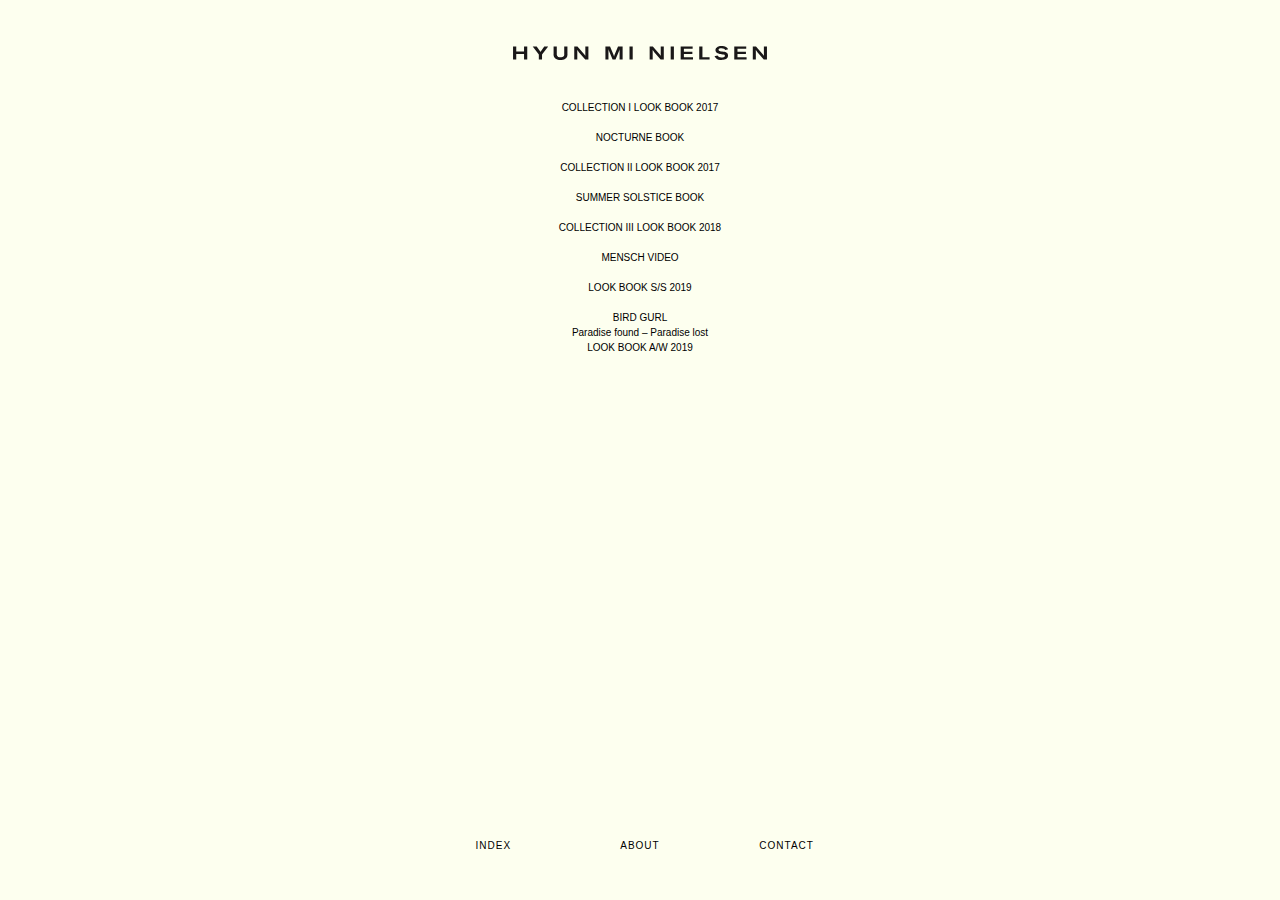
<file: hidden/NEW_HMN/collections.html>
<!DOCTYPE html>
<html lang="en">
<head>
  <meta charset="UTF-8">
  <meta name="viewport" content="width=device-width, initial-scale=1.0">
  <meta http-equiv="X-UA-Compatible" content="ie=edge">
  
  <link rel="stylesheet" type="text/css" href="style.css">

  <title>HYUN MI NIELSEN</title>
</head>
<body>

  <header class="header">
    <a class="header__title" href="index.html"></a>
  </header>
  
  <main class="main">
    <div class="collections">    
      <a class="section__text">COLLECTION I LOOK BOOK 2017</a>
      <a class="section__text">NOCTURNE BOOK</a>
      <a class="section__text">COLLECTION II LOOK BOOK 2017</a>
      <a class="section__text">SUMMER SOLSTICE BOOK</a>
      <a class="section__text">COLLECTION III LOOK BOOK 2018</a>
      <a class="section__text">MENSCH VIDEO</a>
      <a class="section__text">LOOK BOOK S/S 2019</a>
      <a class="section__text--no_margin">BIRD GURL</a>
      <a class="section__text--no_margin">Paradise found – Paradise lost</a>
      <a class="section__text">LOOK BOOK A/W 2019</a>
    </div>

    <div class="links">
      <a class="link" href="index.html">Index</a>
      <a class="link" href="about.html">About</a>
      <a class="link" href="contact.html">Contact</a>
    </div>
  </main>

  <script>
    var hyun       = document.getElementById('about_hyun')
    var designer   = document.getElementById('about_designer')
    var toHyun     = document.getElementById('about_hyun_button')
    var toDesigner = document.getElementById('about_designer_button')

    toHyun.onclick = function() {
      designer.classList.add('hidden')
      hyun.classList.remove('hidden')
    }
    
    toDesigner.onclick = function() {
      hyun.classList.add('hidden')
      designer.classList.remove('hidden')
    }
  </script>
</body>
</html>
</file>
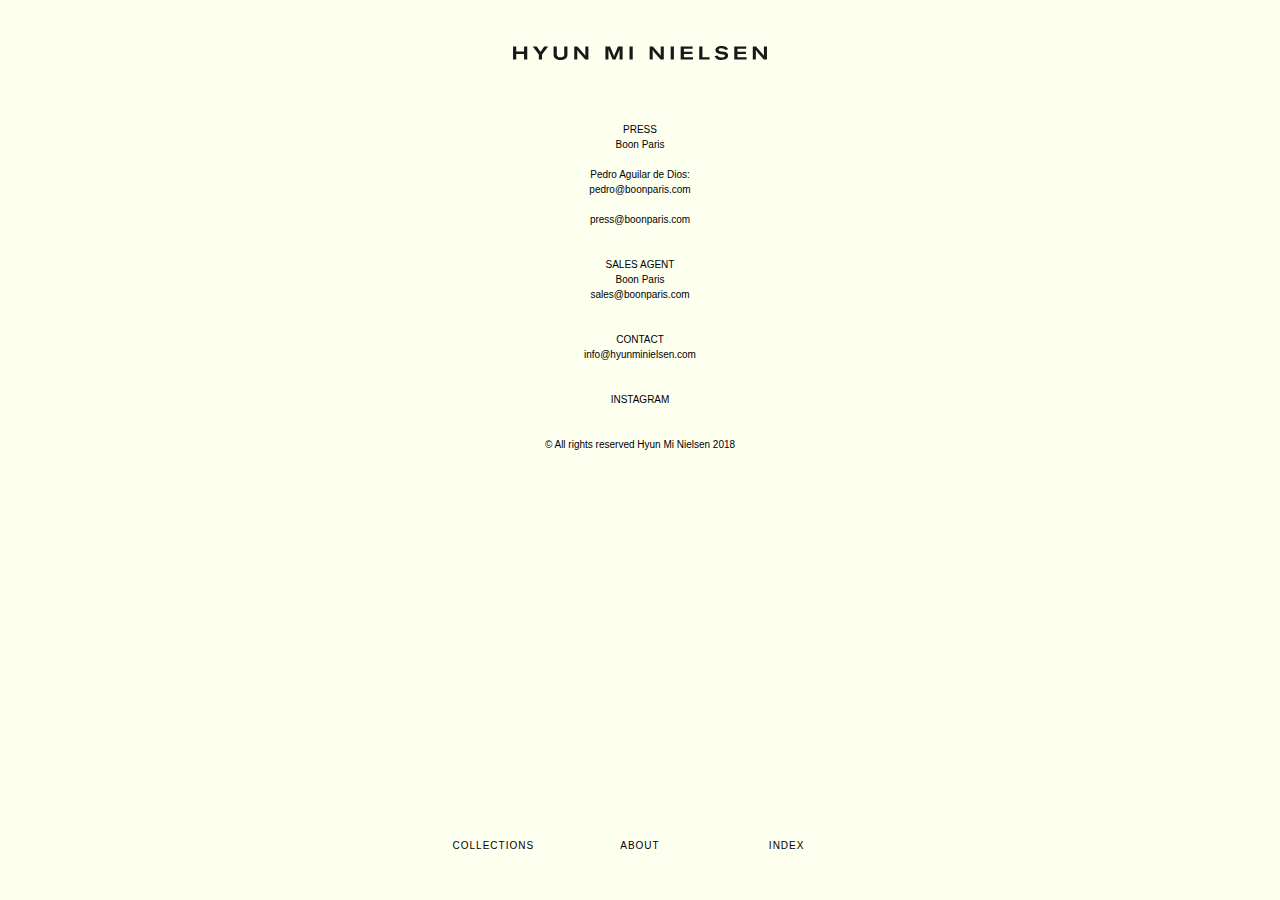
<file: hidden/NEW_HMN/contact.html>
<!DOCTYPE html>
<html lang="en">
<head>
  <meta charset="UTF-8">
  <meta name="viewport" content="width=device-width, initial-scale=1.0">
  <meta http-equiv="X-UA-Compatible" content="ie=edge">
  
  <link rel="stylesheet" type="text/css" href="style.css">

  <title>CONTACT</title>
</head>
<body>

  <header class="header">
    <a class="header__title" href="index.html"></a>
  </header>
  
  <main class="main">
    <div class="contact">
      <p class="section__text">PRESS<br />Boon Paris</p>

      <p class="section__text">Pedro Aguilar de Dios:<br />pedro@boonparis.com</p>
      
      <p class="section__text--full_margin ">press@boonparis.com</p>
      
      <p class="section__text--full_margin ">SALES AGENT<br />Boon Paris<br />sales@boonparis.com</p>
      
      <p class="section__text--full_margin ">CONTACT<br />info@hyunminielsen.com</p>
      
      <p class="section__text--full_margin ">INSTAGRAM</p>
      
      <p class="section__text">© All rights reserved Hyun Mi Nielsen 2018</p>
    </div>
    
    <div class="links">
      <a class="link" href="#">Collections</a>
      <a class="link" href="about.html">About</a>
      <a class="link" href="index.html">Index</a>
    </div>
  </main>
</body>
</html>
</file>
<file: style.css>
html {
    height: 100%;
}

body {
    margin: 15px;
    display: -webkit-box;
    display: -ms-flexbox;
    display: flex;
    -webkit-box-orient: vertical;
    -webkit-box-direction: normal;
        -ms-flex-direction: column;
            flex-direction: column;
    -webkit-box-pack: start;
        -ms-flex-pack: start;
            justify-content: flex-start;
    -webkit-box-align: center;
        -ms-flex-align: center;
            align-items: center;
}

p, a, h1, h2, h3, h4 {
    color: #333;
    margin: 0;
    padding: 0;
}

p, a {
    font-family: 'Quattrocento', serif;
    font-size: 14px;
    line-height: 24px;
}

a {
    display: block;
    text-decoration: none;
}

h1, h2, h3, h4 {
    font-family: 'Oswald', sans-serif;
}

h1 {
    font-weight: 700;
    font-size: 72px;
}

h2 {
    font-weight: 900;
    font-size: 36px;
    letter-spacing: 1px;
}

h3 {
    font-weight: 600;
    font-size: 30px;
    letter-spacing: 1px;
}

h4 {
    font-weight: 600;
    font-size: 20px;
}

header {
    width: 100%;
    min-width: 290px;
    max-width: 410px;
}   

.title {
    display: -webkit-box;
    display: -ms-flexbox;
    display: flex;
    -webkit-box-orient: vertical;
    -webkit-box-direction: normal;
        -ms-flex-direction: column;
            flex-direction: column;
    -webkit-box-pack: end;
        -ms-flex-pack: end;
            justify-content: flex-end;
    height: 240px;
}

.title > h1 {
    margin: 0;
    padding: 0;
    line-height: 66px;
    letter-spacing: 1px;
}

.links {
    display: none;  
}

.links > a {
    display: block;
}

.links > a > h3 {
    position: relative;
    display: inline;
}

.links > a > h3:after {
    content: '';
    position: absolute;
    right: 0;
    bottom: 0;
    width: 0%;
    border-bottom: 3px solid #333;
    -webkit-transition: all 400ms cubic-bezier(0.895, 0.005, 0.235, 1.000); 
        transition: all 400ms cubic-bezier(0.895, 0.005, 0.235, 1.000); /* custom */

-webkit-transition-timing-function: cubic-bezier(0.895, 0.005, 0.235, 1.000); 
        transition-timing-function: cubic-bezier(0.895, 0.005, 0.235, 1.000); /* custom */
}

.links > a:hover > h3:after {
    width: 100%;
}

main {
    margin: 0;
    min-width: 290px;
    max-width: 410px;
}

main > section {
    margin-top: 60px;
    width: 100%;
}

main > section > h2 {
    display: block;
    margin-bottom: 30px;
}

.portfolio .articles {
    display: -webkit-box;
    display: -ms-flexbox;
    display: flex;
    -webkit-box-orient: horizontal;
    -webkit-box-direction: normal;
        -ms-flex-direction: row;
            flex-direction: row;
    -webkit-box-pack: start;
        -ms-flex-pack: start;
            justify-content: flex-start;
    -ms-flex-wrap: wrap;
        flex-wrap: wrap;
    -webkit-box-align: stretch;
        -ms-flex-align: stretch;
            align-items: stretch;
}

article {
    min-width: 290px;
    max-width: 410px;
    margin-bottom: 24px;
    min-height: 330px;
}

article > .line {
    height:1px;
    border-bottom:1px solid #333;
    margin-top: 24px;
    margin-bottom: 24px;
}

article > a {
    text-decoration: underline;
}

@media screen and (min-width: 625px) {

    header {
        width: 100%;
        min-width: 595px;
        max-width: 595px;
    }   

    main {
        min-width: 595px;
        max-width: 595px;
        width: 100%;
    }

    .portfolio .articles {
        max-width: 595px;
    }

    article {
        width: 290px;
    }


    .articles > article:nth-child(2n + 1) {
        margin-right: 15px;
    }
}

@media screen and (min-width: 768px) {

    body {
        margin: 30px;
    }

    header {
        display: -webkit-box;
        display: -ms-flexbox;
        display: flex;
        -webkit-box-pack: justify;
            -ms-flex-pack: justify;
                justify-content: space-between;
    }

    .title {
        height: 200px;
    }

    .links {
        display: -webkit-box;
        display: -ms-flexbox;
        display: flex;
        -webkit-box-orient: vertical;
        -webkit-box-direction: normal;
            -ms-flex-direction: column;
                flex-direction: column;
        -ms-flex-pack: distribute;
            justify-content: space-around;
        text-align: right;
    }
}

@media screen and (min-width: 960px) {
    header {
        width: 100%;
        min-width: 900px;
        max-width: 900px;
    }   

    main {
        min-width: 900px;
        max-width: 900px;
        width: 100%;
    }

    .portfolio .articles {
        max-width: 900px;
    }

    .articles > article:nth-child(2n + 1) {
        margin-right: 0;
    }

    .articles > article:nth-child(3n + 1) {
        margin-right: 15px;
    }
    
    .articles > article:nth-child(3n + 2) {
        margin-right: 15px;
    }
}

@media screen and (min-width: 1265px) {
    
    h1 {
        font-size: 94px;
    }
    
    h3 {
        font-size: 36px;
    }

    header {
        width: 100%;
        min-width: 1205px;
        max-width: 1205px;
    }   

    .title {
        height: 260px;
    }
    
    .title > h1 {
        margin: 0;
        padding: 0;
        line-height: 86px;
        letter-spacing: 1px;
    }


    main {
        min-width: 1205px;
        max-width: 1205px;
        width: 100%;
        display: -webkit-box;
        display: -ms-flexbox;
        display: flex;
        
    }

    .bio {
        -webkit-box-ordinal-group: 3;
            -ms-flex-order: 2;
                order: 2;
        width: 290px;
    }

    .portfolio .articles {
        max-width: 915px;
    }
}


@media screen and (min-width: 1570px) {
    
    header {
        width: 100%;
        min-width: 1510px;
        max-width: 1510px;
    }   

    main {
        min-width: 1510px;
        max-width: 1510px;
        width: 100%;
    }

    .portfolio .articles {
        max-width: 1220px;
    }
    
    .articles > article:nth-child(3n + 1) {
        margin-right: 0px;
    }
    
    .articles > article:nth-child(3n + 2) {
        margin-right: 0px;
    }
    
    .articles > article:nth-child(4n + 1) {
        margin-right: 15px;
    }
    
    .articles > article:nth-child(4n + 2) {
        margin-right: 15px;
    }
    
    .articles > article:nth-child(4n + 3) {
        margin-right: 15px;
    }
}
</file>
<file: mobile_menu.css>
.main-content.menu-opened {
	overflow: hidden;
}

.modal-menu nav {
    width: 100%;
	height: 0;
    display: -webkit-box;
    display: -ms-flexbox;
    display: flex;
	position: fixed;
	-webkit-box-orient: vertical;
	-webkit-box-direction: normal;
	    -ms-flex-direction: column;
	        flex-direction: column;
	-webkit-box-align: center;
	    -ms-flex-align: center;
	        align-items: center;
	-ms-flex-pack: distribute;
	    justify-content: space-around;
	top: 0;
	left: 0;
	-webkit-transition: all 400ms cubic-bezier(0.895, 0.005, 0.235, 1.000); 
			transition: alisplay: nonel 400ms cubic-bezier(0.895, 0.005, 0.235, 1.000); /* custom */

	-webkit-transition-timing-function: cubic-bezier(0.895, 0.005, 0.235, 1.000); 
			transition-timing-function: cubic-bezier(0.895, 0.005, 0.235, 1.000); /* custom */
}

.modal-menu.menu-opened nav {
    background: #333;
    height: 100%;
}

.modal-menu h3 {
	color: #333;
	height: 0;
	-webkit-transform: translateY(-50px);
	        transform: translateY(-50px);
	-webkit-transition: all 400ms cubic-bezier(0.895, 0.005, 0.235, 1.000); 
			transition: all 400ms cubic-bezier(0.895, 0.005, 0.235, 1.000); /* custom */

	-webkit-transition-timing-function: cubic-bezier(0.895, 0.005, 0.235, 1.000); 
			transition-timing-function: cubic-bezier(0.895, 0.005, 0.235, 1.000); /* custom */
}

.modal-menu.menu-opened h3 {
	position: inherit;
	display: block;
	font-size: 36px;
	letter-spacing: 1px;
	color: white;
		-webkit-transform: translateY(0px);
	        transform: translateY(0px);
	-webkit-transition: all 400ms cubic-bezier(0.895, 0.005, 0.235, 1.000); 
			transition: all 400ms cubic-bezier(0.895, 0.005, 0.235, 1.000); /* custom */

	-webkit-transition-timing-function: cubic-bezier(0.895, 0.005, 0.235, 1.000); 
			transition-timing-function: cubic-bezier(0.895, 0.005, 0.235, 1.000); /* custom */
}


/* btn */
.burger-container {
    position: relative;
}

#menu_icon {
	position: absolute;
	display:  inline-block;
    top: 15px;
    right: 15px;
	width: 29px;
	height: 23px;
}

#menu_icon span {
	margin: 0 auto;
	position: relative;
	top: 10px;
}
#menu_icon span:before, #menu_icon span:after {
	position: absolute;
	content: '';
}

#menu_icon span, #menu_icon span:before, #menu_icon span:after {
	width: 29px;
	height: 3px;
	background-color: #333;
	display: block;
}

.burger-container.menu-opened #menu_icon span, .burger-container.menu-opened #menu_icon span:before, .burger-container.menu-opened #menu_icon span:after {
	background-color: #fff;
}

#menu_icon span:before {
	margin-top: -10px;
}
#menu_icon span:after {
	margin-top: 10px;
  -webkit-transition: all 300ms cubic-bezier(0.895, 0.005, 0.235, 1.000); 
        transition: all 300ms cubic-bezier(0.895, 0.005, 0.235, 1.000); /* custom */
}

#menu_icon span {
  -webkit-transition: all 600ms cubic-bezier(0.895, 0.005, 0.235, 1.000); 
        transition: all 600ms cubic-bezier(0.895, 0.005, 0.235, 1.000); /* custom */
}
.burger-container.menu-opened #menu_icon span {
	background-color: rgba(255,255,255,0.0);
  -webkit-transform: rotate(360deg);
          transform: rotate(360deg);
  -webkit-transition: all 600ms cubic-bezier(0.895, 0.005, 0.235, 1.000); 
        transition: all 600ms cubic-bezier(0.895, 0.005, 0.235, 1.000); /* custom */
}
#menu_icon span:before {

  -webkit-transition: all 300ms cubic-bezier(0.895, 0.005, 0.235, 1.000); 
        transition: all 300ms cubic-bezier(0.895, 0.005, 0.235, 1.000); /* custom */
}
.burger-container.menu-opened #menu_icon span:before {
  background-color: #fff;
	margin-top: 0;
	-webkit-transform: rotate(45deg); transform: rotate(45deg);
  -webkit-transition: all 300ms cubic-bezier(0.895, 0.005, 0.235, 1.000); 
        transition: all 300ms cubic-bezier(0.895, 0.005, 0.235, 1.000); /* custom */

-webkit-transition-timing-function: cubic-bezier(0.895, 0.005, 0.235, 1.000); 
        transition-timing-function: cubic-bezier(0.895, 0.005, 0.235, 1.000); /* custom */
}

#menu_icon span:after {
  -webkit-transition: all 300ms cubic-bezier(0.895, 0.005, 0.235, 1.000); 
        transition: all 300ms cubic-bezier(0.895, 0.005, 0.235, 1.000); /* custom */
}

.burger-container.menu-opened #menu_icon span:after {
  background-color: #fff;
	margin-top: 0;
	-webkit-transform: rotate(135deg); transform: rotate(135deg);
  -webkit-transition: all 300ms cubic-bezier(0.895, 0.005, 0.235, 1.000); 
        transition: all 300ms cubic-bezier(0.895, 0.005, 0.235, 1.000); /* custom */

-webkit-transition-timing-function: cubic-bezier(0.895, 0.005, 0.235, 1.000); 
        transition-timing-function: cubic-bezier(0.895, 0.005, 0.235, 1.000); /* custom */
}
@media screen and (min-width: 768px) {
    .burger-container {
        display: none;
    }

	.modal-menu {
        display: none;
    }

    .modal-menu .is-active {
        display: none;
    }

	.main-content.menu-opened {
		display: block;
	}
}

@media screen and (min-width: 1265px) {
	.main-content.menu-opened {
		display: -webkit-box;
		display: -ms-flexbox;
		display: flex;
	}
}
</file>
<file: homemade/src/stylesheets/style.css>
html, body, .root {
  margin: 0;
  padding: 0;
  font-family: 'verdana', sans-serif;
  background-color: #05a58d;
}

.container {
  display: flex;
  flex-direction: column;
  justify-content: space-between;
  height: 100vh;

}

.header {
  height: 100px;
  position: relative;
  background-color: white;
}

.navbar {
  position: absolute;

  top: 50%;
  transform: translateY(-50%);

  right: 30px;
}

.navbar__item {
  display: inline-block;
  cursor: pointer;
  height: 30px;
  line-height: 30px;
  text-align: center;
  margin-left: 20px;
  min-width: 80px;
  border-radius: 3px;
  color: #4f3558;
  font-weight: 500;
  border: 2px solid #cccccc;
}

.navbar__item:hover {
  border: 2px solid #4f3558;
}

.content {
  height: 100%;
  background-color: #e9e7e9;
  box-sizing: border-box;
  padding: 20px 30px;
  color: #666666;
}

.content__header {
  font-size: 40px;
}

.footer {
  display: flex;
  width: 100%;
  height: 150px;
  justify-content: space-around;
}

.footer__items {
  list-style: none;
  text-align: center;
}
</file>
<file: hidden/NEW_HMN/style.css>
/*

-- Layout --

Mobile:

max width: 380px
min height: 512px

background color: #fdffef
text color: #000000

font family: Arial, Helvetica Neue, Helvetica, sans-serif
font size: 10px


Desktop:
max-width: 960px

*/
html,
body,
header,
p,
main {
  margin: 0;
  padding: 0;
}

a,
a:visited {
  text-decoration: none;
  color: #000000;
}

a:hover,
a:active {
  cursor: pointer;
  text-decoration: underline;
}

html,
body {
  height: 100%;
  width: 100%;

  font-family: Arial, Helvetica Neue, Helvetica, sans-serif;
  color: #000000;
  font-size: 11px;

  background-color: #fdffef;
}

/* Mobile first approach. Additional styling for desktop is at bottom of file */

.header,
.main {
  max-width: 380px;
  margin: auto;
}

.header {
  text-align: center;
  height: 70px;
}

.header__title {
  display: inline-block;
  background: url("images/layout/hyunmilogo.svg") center center no-repeat;
  height: 15px;
  margin-top: 31px;
  width: 67%;
}

.main {
 
  height: calc(100% - 70px);

  display: flex;
  flex-direction: column;
  justify-content: space-between;
  
  min-height: 481px;
}

.carousel {
  height: 400px;
  margin: 0 18px;
  position: relative;
}

.carousel__image {
  width: 100%;
  max-width: 344px;
  margin: 0 auto;
  position: absolute;
}

.carousel__image--front {
}

.carousel__image--back {
  transition: all 500ms ease;
  opacity: 0;
}

.carousel__image--activate {
  opacity: 1;
}

.links {
  margin: 30px 18px 60px 18px;
  display: flex;

  justify-content: space-around;
}

.link {
  display: inline-block;
  text-transform: uppercase;
  text-align: center;
  letter-spacing: 1px;
  min-width: 29%;
}

.contact {
  text-align: center;
  padding-top: 36px;
  
}

.section__text--full_margin,
.section__text--no_margin,
.section__text {
  display: block;
  line-height: 15px;
  margin-bottom: 15px;
}

.section__text--full_margin {
  margin-bottom: 30px;
}

.section__text--no_margin {
  margin-bottom: 0px;
}

.collections,
.about {
  text-align: center;
  padding-top: 14px;
  max-width: 300px;
  margin: 0 auto;
}

.hidden {
  display: none;
}


/* Desktop styling below */
@media screen and (min-width: 420px) {
  html,
  body {
    font-size: 10px;
  }

  .header {
    text-align: center;
    height: 86px;
  }
  
  .header__title {
    margin-top: 45px;
  }
  
  .main {
    max-width: 440px;

    height: calc(100% - 86px);

    min-height: 640px;
  }

  .carousel {
    margin: 0;
    height: 540px
  }

  .carousel__image {
    width: 100%;
    max-width: 440px;
  }

  .links {
    margin: 30px 0px 49px 0px;
  }

  .link {
    font-size: 10px;
    min-width: 30%;
  }
  
}
</file>
